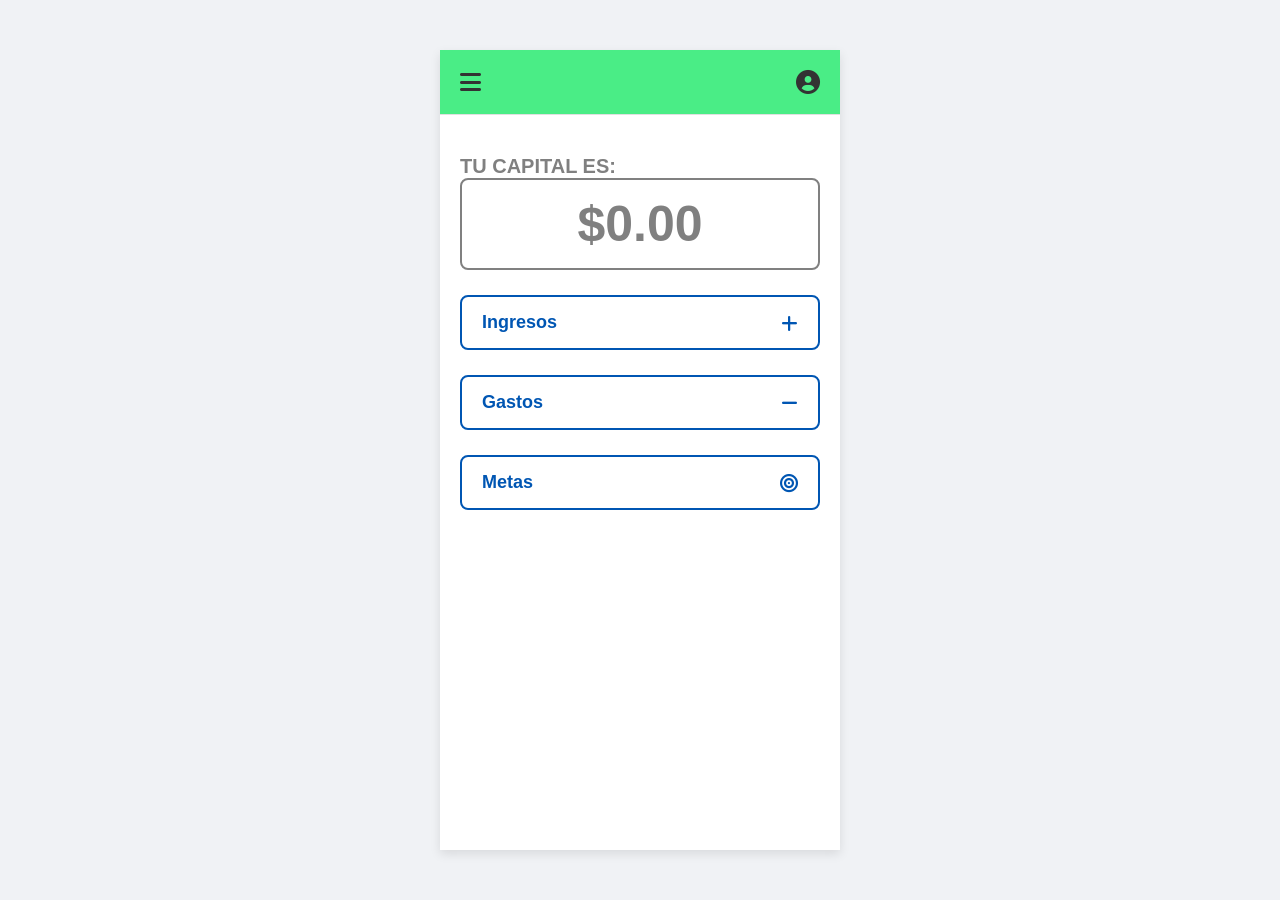
<file: index.html>
<div  id="historial-ingresos"  onclick="mostarHistoIngresos()"  ><!DOCTYPE html>
<html lang="es">

<head>
    <meta charset="UTF-8">
    <meta name="viewport" content="width=device-width, initial-scale=1.0">
    <title>Control Financiero</title>
    <link rel="icon" type="image/png" href="img/logo-32px.png">
    <link rel="manifest" href="manifest.json">
    <link rel="stylesheet" href="styles/newMain.css">
    <link rel="stylesheet" href="https://cdnjs.cloudflare.com/ajax/libs/font-awesome/6.0.0/css/all.min.css">
</head>

<body>
    <div class="app-container">

        <header class="top-bar">
            <button class="icon-btn"><i class="fas fa-bars"></i></button>
            <button class="icon-btn"><i class="fas fa-user-circle"></i></button>
        </header>

        <main class="main-content">
           <div> <h2 id="titulo_capital" class="colores">TU CAPITAL ES:</h2>
            <div id="capital" class="colores-border" onclick="mostrarMovis()">

                <p id="cantidad_capital">0</p>
            </div>
            </div>

            <a id="btn-ingresos" class="action-btn" href="ingresos.html">
                <span>Ingresos</span>
                <i class="fas fa-plus"></i>
                <!-- <a href="ingresos.html"></a> -->
            </a>

            <a id="btn-gastos" class="action-btn" href="gastos.html">
                <span>Gastos</span>
                <i class="fas fa-minus"></i>
            </a>

            <a id="btn-metas" class="action-btn" href="metas.html">
                <span>Metas</span>
                <i class="fas fa-bullseye"></i>
            </a>
            
            <div  id="movimientos"   onclick="mostrarMovis()" >
        </main>

    </div>
    <script src="javascript/main.js"></script>
</body>

</html>
</file>
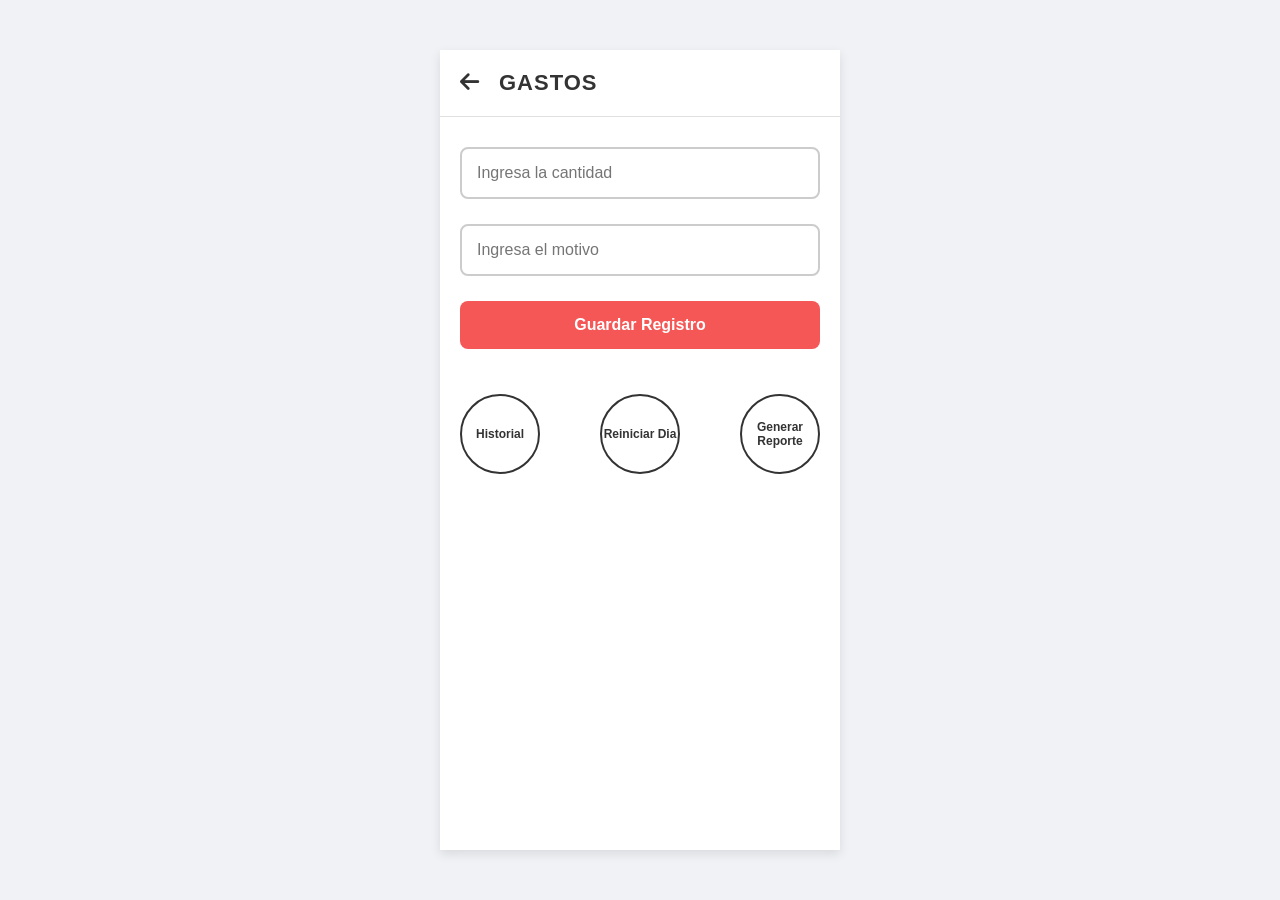
<file: gastos.html>
<!DOCTYPE html>
<html lang="es">
<head>
    <meta charset="UTF-8">
    <meta name="viewport" content="width=device-width, initial-scale=1.0">
    <title>Registrar Gastos</title>
    <link rel="manifest" href="manifest.json">
    <link rel="icon" type="image/png" href="img/logo-32px.png">
    <link rel="stylesheet" href="styles/gastos.css">
    <link rel="stylesheet" href="https://cdnjs.cloudflare.com/ajax/libs/font-awesome/6.0.0/css/all.min.css">
</head>
<body>
    <div class="app-container">
        
        <header class="top-bar-inner">
            <a href="index.html" class="back-btn">
                <i class="fas fa-arrow-left"></i>
            </a>
            <h1>GASTOS</h1>
        </header>

        <main class="main-content">
            <div class="form-group">
                <input type="number" id="cantidad-gastos" placeholder="Ingresa la cantidad" min="0" step="0.01">
            </div>
            
            <div class="form-group">
                <input type="text" id="motivo-gastos" placeholder="Ingresa el motivo">
            </div>

            <button id="btn-guardar-gastos" class="save-btn" onclick="agregarGasto()">Guardar Registro</button>
            
            <div class="btns-container">
                <button id="btn-historial" class="circle-btn" onclick="mostarHistoGasto()">Historial</button>
                <button id="btn-clean" class="circle-btn" onclick="reiniciarHistorial()">Reiniciar Dia</button>
                <button id="btn-clean" class="circle-btn" onclick="generarReporteGastos()">Generar Reporte</button>
            </div>

            <div  id="historial-gastos"  onclick="mostarHistoGasto()"  ></div>
        </main>

    </div>
    <script src="javascript/gastos.js"></script>
</body>
</html>
</file>
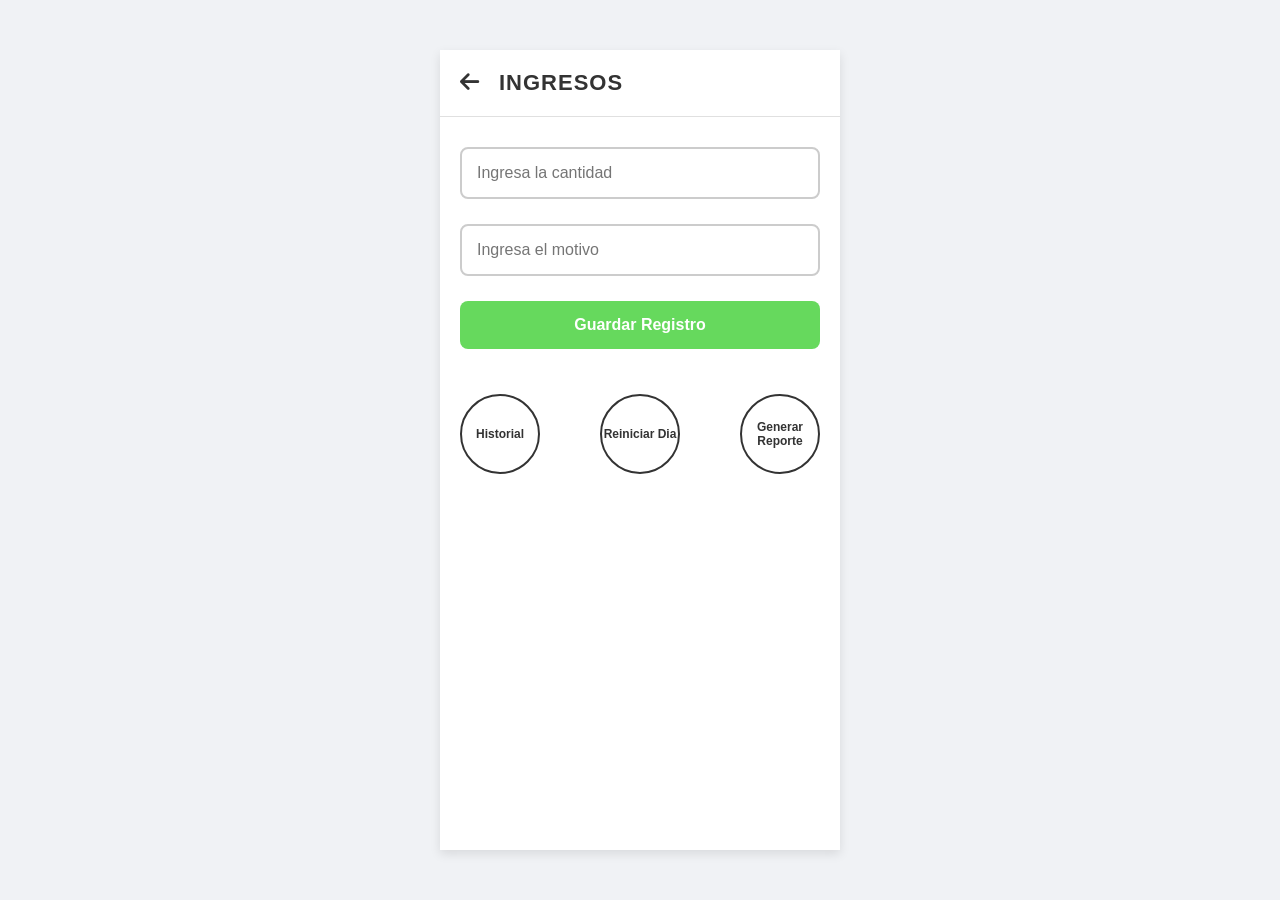
<file: ingresos.html>
<!DOCTYPE html>
<html lang="es">
<head>
    <meta charset="UTF-8">
    <meta name="viewport" content="width=device-width, initial-scale=1.0">
    <title>Registrar Ingresos</title>
    <link rel="manifest" href="manifest.json">
    <link rel="icon" type="image/png" href="img/logo-32px.png">
    <link rel="stylesheet" href="styles/ingresos.css">
    <link rel="stylesheet" href="https://cdnjs.cloudflare.com/ajax/libs/font-awesome/6.0.0/css/all.min.css">
</head>
<body>
    <div class="app-container">
        
        <header class="top-bar-inner">
            <a href="index.html" class="back-btn">
                <i class="fas fa-arrow-left"></i>
            </a>
            <h1>INGRESOS</h1>
        </header>

        <main class="main-content">
            <div class="form-group">
                <input type="number" id="cantidad-ingreso" placeholder="Ingresa la cantidad" min="0" step="0.01">
            </div>
            
            <div class="form-group">
                <input type="text" id="motivo-ingreso" placeholder="Ingresa el motivo">
            </div>

            <button id="btn-guardar-ingreso" class="save-btn" onclick="agregarIngreso()">Guardar Registro</button>

            <div class="btns-container">
                <button id="btn-historial" class="circle-btn" onclick="mostarHistoIngresos()">Historial</button>
                <button id="btn-clean" class="circle-btn" onclick="reiniciarHistorial()">Reiniciar Dia</button>
                <button id="btn-report" class="circle-btn" onclick="generarReporteIngresos()">Generar Reporte</button>
            </div>


            <div  id="historial-ingresos"  onclick="mostarHistoIngresos()"  >
                <!-- <button onclick="togglehisto()">CERRAR</button> -->

                <!-- <h1>este  es el historial</h1> -->
            </div>
        </main>

    </div>
    <script src="javascript/ingresos.js"></script>
</body>
</html>
</file>
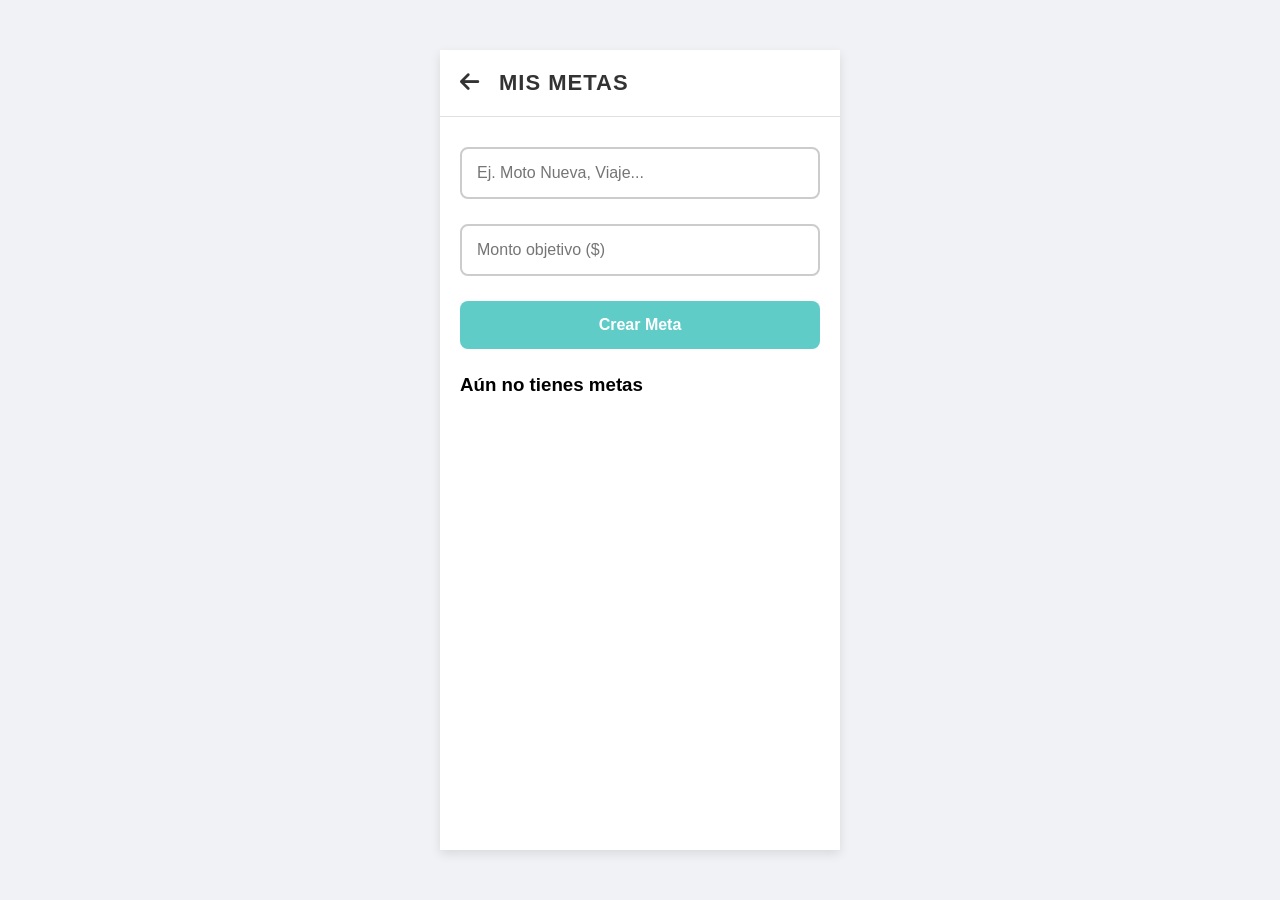
<file: metas.html>
<!DOCTYPE html>
<html lang="es">
<head>
    <meta charset="UTF-8">
    <meta name="viewport" content="width=device-width, initial-scale=1.0">
    <title>Metas Financieras</title>
    <link rel="manifest" href="manifest.json">
    <link rel="icon" type="image/png" href="img/logo-32px.png">
    <link rel="stylesheet" href="styles/metas.css"> 
    <link rel="stylesheet" href="https://cdnjs.cloudflare.com/ajax/libs/font-awesome/6.0.0/css/all.min.css">
</head>
<body>
    <div class="app-container">
        <header class="top-bar-inner">
            <a href="index.html" class="back-btn">
                <i class="fas fa-arrow-left"> </i>
            </a>
            <h1>MIS METAS</h1>
        </header>

        <main class="main-content">
            <div class="form-group">
                <input type="text" id="nombre-meta" placeholder="Ej. Moto Nueva, Viaje...">
            </div>
            <div class="form-group">
                <input type="number" id="cantidad-meta" placeholder="Monto objetivo ($)" min="0">
            </div>
            <button id="btn-guardar-meta" class="save-btn" onclick="crearMeta()">Crear Meta</button>

            <div class="history-container">
                <h3 id="metas-activas-h3">Aún no tienes metas</h3>
                <div id="lista-metas" class="metas-activas-container">
                    <div class="meta-card">
                        <div class="meta-header">
                            <h4>Ejemplo: Llantas Moto</h4>
                            <span>$500 / $2000</span>
                        </div>
                        <progress value="500" max="2000" ></progress>
                        <button class="abonar-btn" >Abonar Dinero</button>
                    </div>
                </div>
            </div>
        </main>
    </div>
    <script src="javascript/metas.js"></script>
</body>
</html>
</file>
<file: styles/newMain.css>
@charset "UTF-8";
/* reseteo basico para asegurar consistencia en navegadores */
* {
  margin: 0;
  padding: 0;
  box-sizing: border-box;
  font-family: "Segoe UI", Tahoma, Geneva, Verdana, sans-serif;
}

/* fonde general de la pagina*/
body {
  background-color: #f0f2f5;
  display: flex;
  justify-content: center;
  align-items: center;
  min-height: 100vh;
}

/*contenerodr que simula la pantalla del movil*/
.app-container {
  background-color: #ffffff;
  width: 400px;
  min-width: 400px;
  max-width: 400px;
  height: 800px;
  box-shadow: 0 4px 10px rgba(0, 0, 0, 0.1);
  display: flex;
  flex-direction: column;
  position: relative;
  overflow-x: hidden;
  box-sizing: border-box;
  padding: 0;
  margin: 0 auto;
}

/* barra superior*/
.top-bar {
  display: flex;
  justify-content: space-between;
  align-items: center;
  width: 100%;
  padding: 20px;
  border-bottom: 1px solid #e0e0e0;
  background-color: #4AED86;
  box-sizing: border-box;
  overflow: hidden;
}

.icon-btn {
  background: none;
  border: none;
  font-size: 24px;
  color: #333;
  cursor: pointer;
}

/*contenedor de los botones*/
.main-content {
  padding: 30px 20px;
  display: flex;
  flex-direction: column;
  gap: 25px;
  /*Espacio entre los botones*/
}

/**diseño de los botones principales*/
.action-btn {
  background-color: #ffffff;
  border: 2px solid #0056b3;
  /*color azul para el borde*/
  color: #0056b3;
  padding: 15px 20px;
  font-size: 18px;
  font-weight: bold;
  border-radius: 8px;
  cursor: pointer;
  display: flex;
  justify-content: space-between;
  align-items: center;
  transition: all 0.3s ease;
  text-decoration: none;
  outline: none;
  border: 2px solid #0056b3;
}

#btn-ingresos:hover, #btn-ingresos:active {
  background-color: #66D95D;
  color: #ffffff;
  text-decoration: none;
}

#btn-gastos:hover, #btn-gastos:active {
  background-color: #F55656;
  color: #ffffff;
  text-decoration: none;
}

#btn-metas:hover, #btn-metas:active {
  background-color: #60CCC8;
  color: #ffffff;
  text-decoration: none;
}

/*ajustes para el texto dentro de cualquier boton al hacer hover*/
.action-btn:hover, .action-btn:active {
  justify-content: center;
}
.action-btn:hover span, .action-btn:active span {
  font-weight: bold;
  font-size: 20px;
}

#capital {
  background-color: #ffffff;
  border: 2px solid;
  padding: 15px 20px;
  font-size: 50px;
  font-weight: bold;
  border-radius: 8px;
  display: grid;
  justify-content: center;
  align-items: center;
  transition: all 0.3s ease;
  text-decoration: none;
  outline: none;
}

#titulo_capital {
  color: #47D10D;
  font-size: 20px;
  font-weight: bold;
  margin-top: 10px;
}

.negativo {
  color: red !important;
}

.positivo {
  color: #47D10D !important;
}

.neutro {
  color: gray !important;
}

#movimientos {
  display: none;
  position: absolute;
  top: 0;
  left: 0;
  width: 100%;
  height: 100%;
  background-color: white;
  padding: 20px;
  z-index: 1000;
  overflow-y: auto;
}

#movimientos.lista-movis-active {
  display: block;
  position: absolute;
  top: 0;
  left: 0;
  width: 100%;
  height: 100%;
  background-color: white;
  padding: 20px;
  z-index: 1000;
  overflow-y: auto;
}/*# sourceMappingURL=newMain.css.map */
</file>
<file: styles/gastos.css>
@charset "UTF-8";
* {
  margin: 0;
  padding: 0;
  box-sizing: border-box;
  font-family: "Segoe UI", Tahoma, Geneva, Verdana, sans-serif;
}

body {
  background-color: #f0f2f5;
  display: flex;
  justify-content: center;
  align-items: center;
  min-height: 100vh;
}

/* Contenedor que simula el teléfono (mismo tamaño que el index) */
.app-container {
  background-color: #ffffff;
  width: 100%;
  max-width: 400px;
  height: 100vh;
  max-height: 800px;
  box-shadow: 0 4px 10px rgba(0, 0, 0, 0.1);
  display: flex;
  flex-direction: column;
  position: relative;
}

/* Encabezado interno */
.top-bar-inner {
  display: flex;
  align-items: center;
  padding: 20px;
  border-bottom: 1px solid #e0e0e0;
}
.top-bar-inner .back-btn {
  color: #333333;
  font-size: 22px;
  text-decoration: none;
  margin-right: 20px;
  transition: color 0.2s ease;
}
.top-bar-inner .back-btn:hover {
  color: #66D95D;
}
.top-bar-inner h1 {
  font-size: 22px;
  font-weight: bold;
  color: #333333;
  letter-spacing: 1px;
}

/* Área del formulario */
.main-content {
  padding: 30px 20px;
  display: flex;
  flex-direction: column;
  gap: 25px; /* Espaciado uniforme entre los inputs */
}

/* Estilos de las cajas de texto (inputs) */
.form-group {
  width: 100%;
}
.form-group input {
  width: 100%;
  padding: 15px;
  font-size: 16px;
  border: 2px solid #cccccc;
  border-radius: 8px;
  outline: none;
  transition: border-color 0.3s ease;
  /* Al hacer clic en la caja de texto, el borde se vuelve verde */
}
.form-group input:focus {
  border-color: #FF1A1A;
}

/* Botón de guardar registro */
.save-btn {
  background-color: #F55656;
  color: #ffffff;
  border: none;
  padding: 15px;
  font-size: 16px;
  font-weight: bold;
  border-radius: 8px;
  cursor: pointer;
  transition: background-color 0.3s ease;
}
.save-btn:hover {
  background-color: #e60000;
}

/* Contenedor e interfaz del botón circular de Historial */
.btns-container {
  display: flex;
  justify-content: space-between;
  align-items: center;
  gap: 50px;
  margin-top: 20px;
}

.circle-btn {
  width: 80px;
  height: 80px;
  border-radius: 50%;
  border: 2px solid #333333;
  background-color: transparent;
  color: #333333;
  font-size: 12px;
  font-weight: bold;
  cursor: pointer;
  display: flex;
  justify-content: center;
  align-items: center;
  transition: all 0.3s ease;
}
.circle-btn:hover {
  background-color: #333333;
  color: #ffffff;
  transform: scale(1.05);
}

/* En tu archivo ingresos.scss */
#historial-gastos {
  display: none; /* Oculto por defecto */
  position: absolute;
  top: 0;
  left: 0;
  width: 100%;
  height: 100%;
  background-color: white;
  padding: 20px;
  z-index: 1000; /* Para que quede por encima de todo */
  overflow-y: auto; /* Si la lista es larga, que tenga scroll */
}

#historial-gastos.lista-historial-active {
  display: block; /* Oculto por defecto */
  position: absolute;
  top: 0;
  left: 0;
  width: 100%;
  height: 100%;
  background-color: white;
  padding: 20px;
  z-index: 1000; /* Para que quede por encima de todo */
  overflow-y: auto; /* Si la lista es larga, que tenga scroll */
}/*# sourceMappingURL=gastos.css.map */
</file>
<file: styles/ingresos.css>
@charset "UTF-8";
/*pagina de ingresos*/
* {
  margin: 0;
  padding: 0;
  box-sizing: border-box;
  font-family: "Segoe UI", Tahoma, Geneva, Verdana, sans-serif;
}

body {
  background-color: #f0f2f5;
  display: flex;
  justify-content: center;
  align-items: center;
  min-height: 100vh;
}

/* Contenedor que simula el teléfono (mismo tamaño que el index) */
.app-container {
  background-color: #ffffff;
  width: 100%;
  max-width: 400px;
  height: 100vh;
  max-height: 800px;
  box-shadow: 0 4px 10px rgba(0, 0, 0, 0.1);
  display: flex;
  flex-direction: column;
  position: relative;
}

/* Encabezado interno */
.top-bar-inner {
  display: flex;
  align-items: center;
  padding: 20px;
  border-bottom: 1px solid #e0e0e0;
}
.top-bar-inner .back-btn {
  color: #333333;
  font-size: 22px;
  text-decoration: none;
  margin-right: 20px;
  transition: color 0.2s ease;
}
.top-bar-inner .back-btn:hover {
  color: #66D95D;
}
.top-bar-inner h1 {
  font-size: 22px;
  font-weight: bold;
  color: #333333;
  letter-spacing: 1px;
}

/* Área del formulario */
.main-content {
  padding: 30px 20px;
  display: flex;
  flex-direction: column;
  gap: 25px; /* Espaciado uniforme entre los inputs */
}

/* Estilos de las cajas de texto (inputs) */
.form-group {
  width: 100%;
}
.form-group input {
  width: 100%;
  padding: 15px;
  font-size: 16px;
  border: 2px solid #cccccc;
  border-radius: 8px;
  outline: none;
  transition: border-color 0.3s ease;
  /* Al hacer clic en la caja de texto, el borde se vuelve verde */
}
.form-group input:focus {
  border-color: #66D95D;
}

/* Botón de guardar registro */
.save-btn {
  background-color: #66D95D;
  color: #ffffff;
  border: none;
  padding: 15px;
  font-size: 16px;
  font-weight: bold;
  border-radius: 8px;
  cursor: pointer;
  transition: background-color 0.3s ease;
}
.save-btn:hover {
  background-color: rgb(62.985, 207.31, 51.69);
}

/* Contenedor e interfaz del botón circular de Historial */
.btns-container {
  display: flex;
  justify-content: space-between;
  align-items: center;
  gap: 50px; /* Aquí está la magia: esto separa los botones sin "empujarlos" */
  margin-top: 20px;
}

.circle-btn {
  width: 80px;
  height: 80px;
  border-radius: 50%;
  border: 2px solid #333333;
  background-color: transparent;
  color: #333333;
  font-size: 12px;
  font-weight: bold;
  cursor: pointer;
  display: flex;
  justify-content: center;
  align-items: center;
  text-align: center;
  transition: all 0.3s ease;
}
.circle-btn:hover {
  background-color: #333333;
  color: #ffffff;
  transform: scale(1.05);
}

/* En tu archivo ingresos.scss */
#historial-ingresos {
  display: none; /* Oculto por defecto */
  position: absolute;
  top: 0;
  left: 0;
  width: 100%;
  height: 100%;
  background-color: white;
  padding: 20px;
  z-index: 1000; /* Para que quede por encima de todo */
  overflow-y: auto; /* Si la lista es larga, que tenga scroll */
}

#historial-ingresos.lista-historial-active {
  display: block; /* Oculto por defecto */
  position: absolute;
  top: 0;
  left: 0;
  width: 100%;
  height: 100%;
  background-color: white;
  padding: 20px;
  z-index: 1000; /* Para que quede por encima de todo */
  overflow-y: auto; /* Si la lista es larga, que tenga scroll */
}/*# sourceMappingURL=ingresos.css.map */
</file>
<file: styles/metas.css>
@charset "UTF-8";
/* Reutiliza tus variables si las tienes, o usa colores directos */
* {
  margin: 0;
  padding: 0;
  box-sizing: border-box;
  font-family: "Segoe UI", Tahoma, Geneva, Verdana, sans-serif;
}

body {
  background-color: #f0f2f5;
  display: flex;
  justify-content: center;
  align-items: center;
  min-height: 100vh;
}

/* Contenedor que simula el teléfono (mismo tamaño que el index) */
.app-container {
  background-color: #ffffff;
  width: 100%;
  max-width: 400px;
  height: 100vh;
  max-height: 800px;
  box-shadow: 0 4px 10px rgba(0, 0, 0, 0.1);
  display: flex;
  flex-direction: column;
  position: relative;
}

/* Encabezado interno */
.top-bar-inner {
  display: flex;
  align-items: center;
  padding: 20px;
  border-bottom: 1px solid #e0e0e0;
}
.top-bar-inner .back-btn {
  color: #333333;
  font-size: 22px;
  text-decoration: none;
  margin-right: 20px;
  transition: color 0.2s ease;
}
.top-bar-inner .back-btn:hover {
  color: #60CCC8;
}
.top-bar-inner h1 {
  font-size: 22px;
  font-weight: bold;
  color: #333333;
  letter-spacing: 1px;
}

/* Área del formulario */
.main-content {
  padding: 30px 20px;
  display: flex;
  flex-direction: column;
  gap: 25px; /* Espaciado uniforme entre los inputs */
}

/* Estilos de las cajas de texto (inputs) */
.form-group {
  width: 100%;
}
.form-group input {
  width: 100%;
  padding: 15px;
  font-size: 16px;
  border: 2px solid #cccccc;
  border-radius: 8px;
  outline: none;
  transition: border-color 0.3s ease;
  /* Al hacer clic en la caja de texto, el borde se vuelve verde */
}
.form-group input:focus {
  border-color: #60CCC8;
}

/* Botón de guardar registro */
.save-btn {
  background-color: #60CCC8;
  color: #ffffff;
  border: none;
  padding: 15px;
  font-size: 16px;
  font-weight: bold;
  border-radius: 8px;
  cursor: pointer;
  transition: background-color 0.3s ease;
}
.save-btn:hover {
  background-color: rgb(7.1348314607, 119.8651685393, 115.5842696629);
}

/* Contenedor e interfaz del botón circular de Historial */
.btns-container {
  display: flex;
  justify-content: space-between;
  align-items: center;
  gap: 50px;
  margin-top: 20px;
}

.metas-activas-container {
  margin-top: 20px;
  display: none;
  flex-direction: column;
  gap: 15px;
}

.meta-card {
  background-color: white;
  border-radius: 12px;
  padding: 15px;
  box-shadow: 0 4px 6px rgba(0, 0, 0, 0.05);
  display: flex;
  flex-direction: column;
  gap: 10px;
}
.meta-card .meta-header {
  display: flex;
  justify-content: space-between;
  align-items: center;
}
.meta-card .meta-header h4 {
  margin: 0;
  color: #333333;
  font-size: 16px;
}
.meta-card .meta-header span {
  font-size: 14px;
  font-weight: bold;
  color: gray;
}
.meta-card {
  /* Estilos para la barra de progreso nativa de HTML */
}
.meta-card progress {
  width: 100%;
  height: 12px;
  border-radius: 10px;
  -webkit-appearance: none;
     -moz-appearance: none;
          appearance: none;
}
.meta-card progress::-webkit-progress-bar {
  background-color: #e0e0e0;
  border-radius: 10px;
}
.meta-card progress::-webkit-progress-value {
  background-color: #4CAF50;
  border-radius: 10px;
  -webkit-transition: width 0.4s ease;
  transition: width 0.4s ease;
}
.meta-card .abonar-btn {
  background-color: transparent;
  border: 2px solid #4CAF50;
  color: #4CAF50;
  padding: 8px;
  border-radius: 8px;
  cursor: pointer;
  font-weight: bold;
  transition: all 0.2s;
}
.meta-card .abonar-btn:active {
  background-color: #4CAF50;
  color: white;
}

.borrar-abonar {
  background-color: transparent;
  border: 2px solid #F55656;
  color: #F55656;
  padding: 8px;
  border-radius: 8px;
  cursor: pointer;
  font-weight: bold;
  transition: all 0.2s;
}
.borrar-abonar:active {
  background-color: #F55656;
  color: white;
}/*# sourceMappingURL=metas.css.map */
</file>
